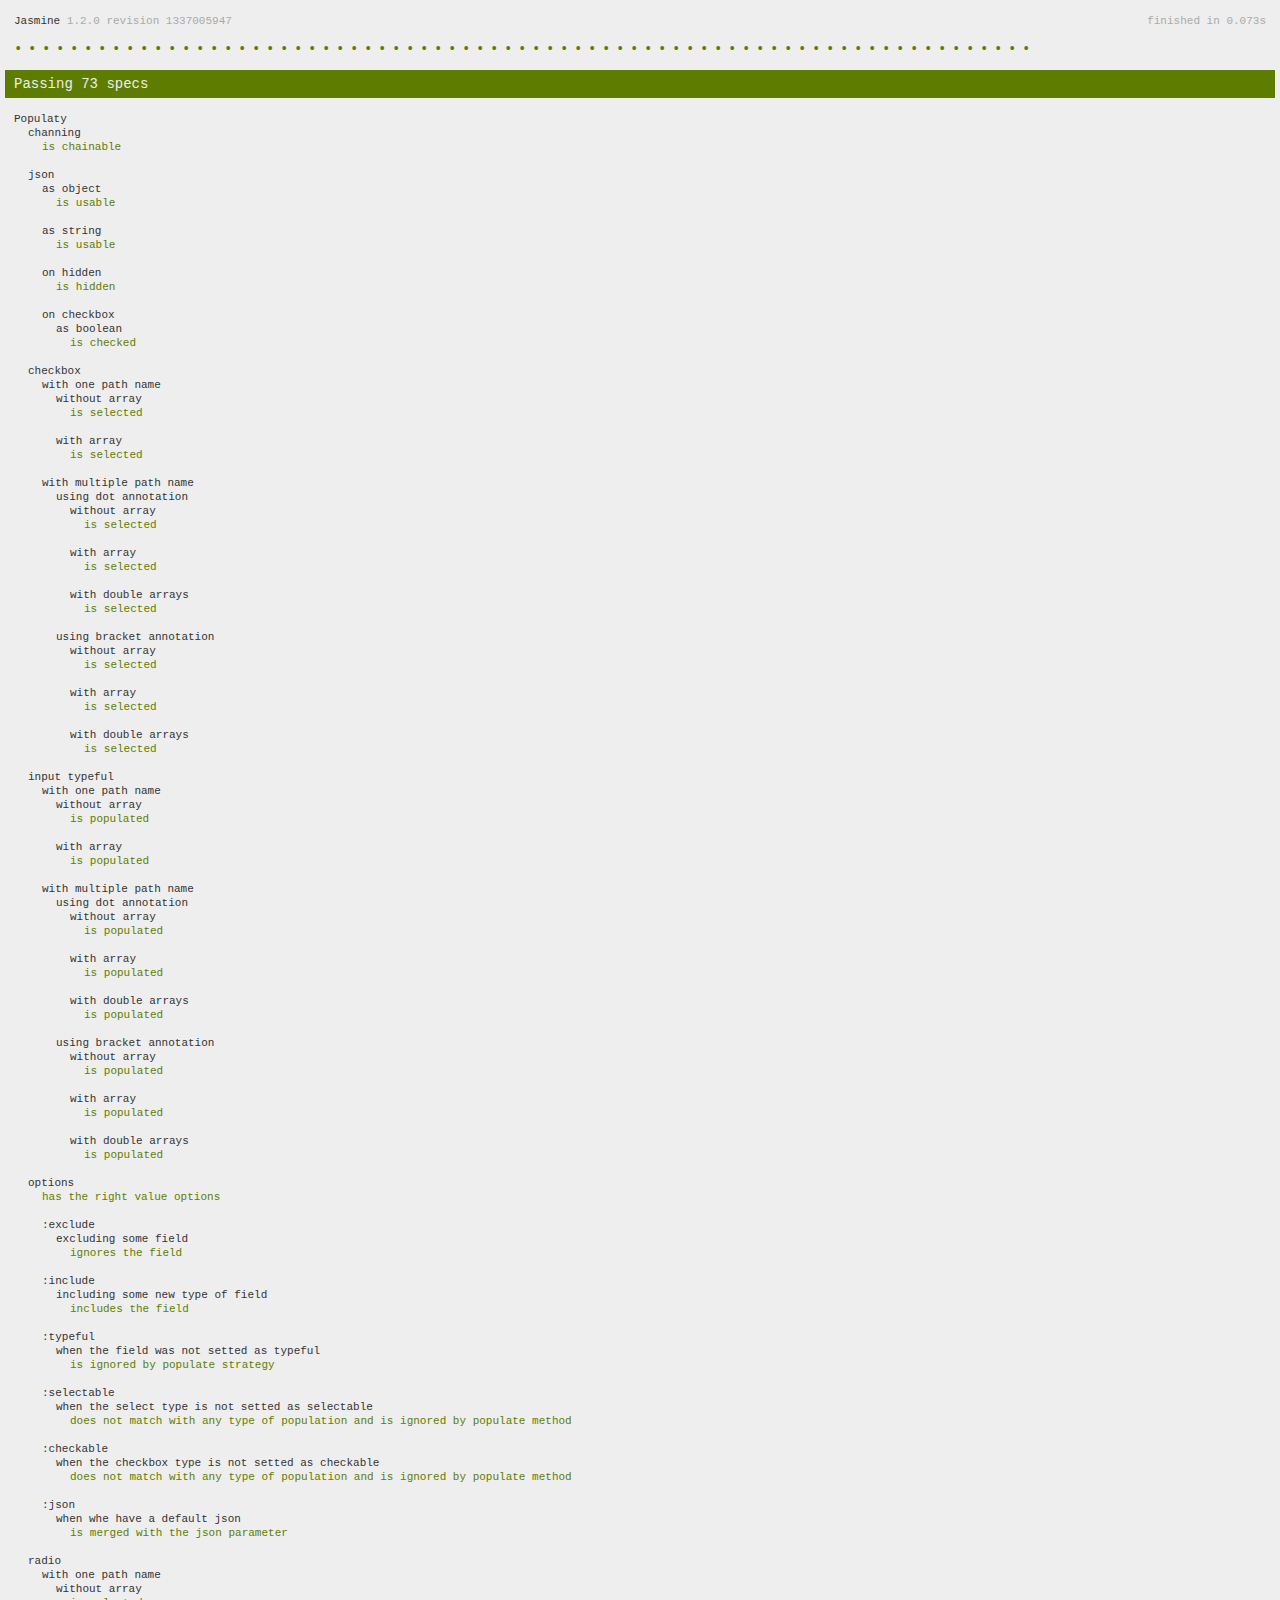
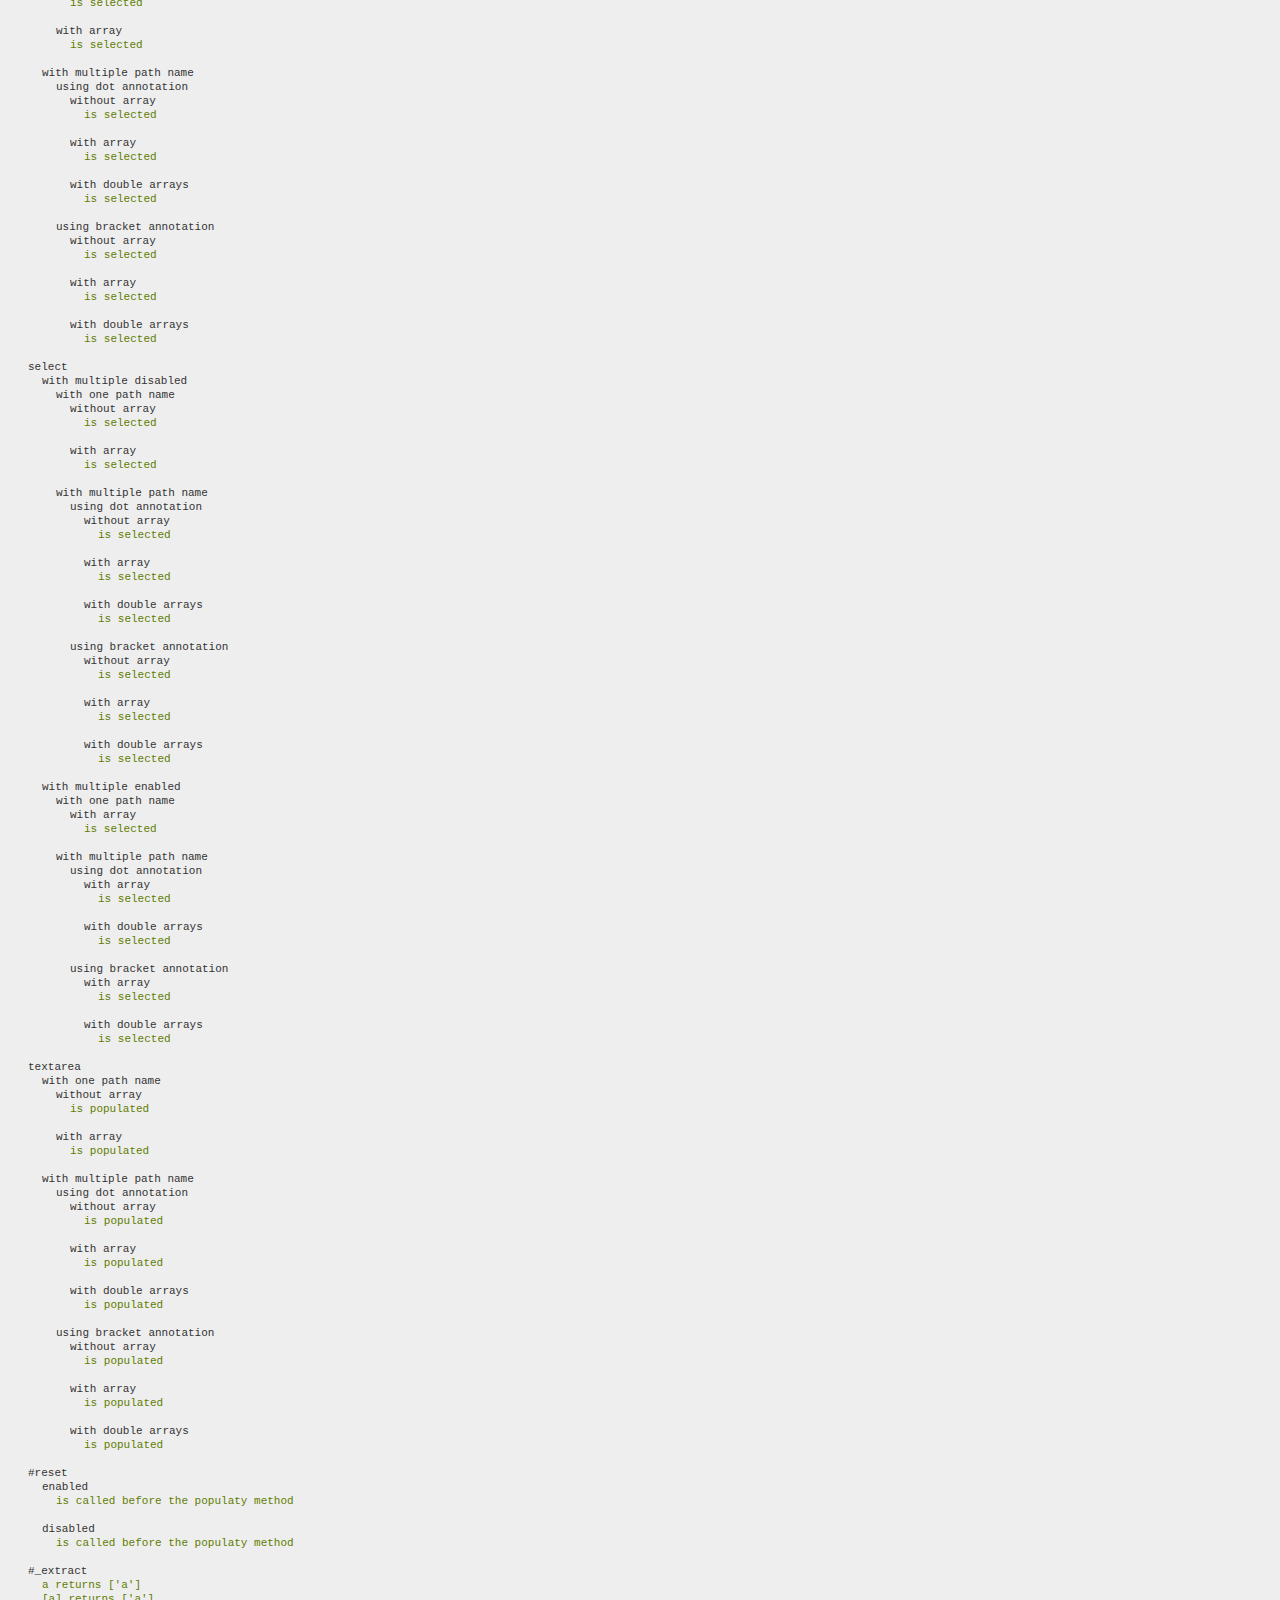
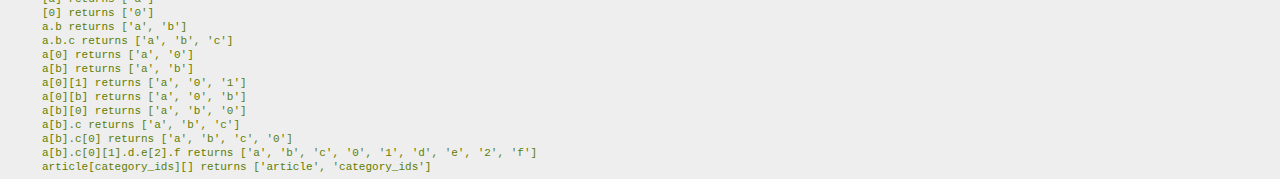
<file: spec/run.html>
<!DOCTYPE html>

<html>
<head>
  <meta charset="utf-8">

	<title>http://wbotelhos.com/labs</title>

	<link rel="stylesheet" type="text/css" href="lib/jasmine.css">

	<script type="text/javascript" src="../demo/js/jquery.min.js"></script>
	<script type="text/javascript" src="../lib/jquery.populaty.js"></script>

	<script type="text/javascript" src="lib/jasmine.js"></script>
	<script type="text/javascript" src="lib/jasmine-html.js"></script>
	<script type="text/javascript" src="lib/jasmine-jquery.js"></script>
  <script type="text/javascript" src="lib/fixtury.js"></script>
  <script type="text/javascript" src="lib/spec.helper.js"></script>

	<script type="text/javascript" src="spec.js"></script>
</head>
<body>
  <div class="fixtury"></div>

	<script type="text/javascript">
		(function() {
    	var jasmineEnv = jasmine.getEnv();

    	jasmineEnv.updateInterval = 1000;

    	var htmlReporter = new jasmine.HtmlReporter();

    	jasmineEnv.addReporter(htmlReporter);

      jasmineEnv.specFilter = function(spec) {
        return htmlReporter.specFilter(spec);
      };

    	var currentWindowOnload = window.onload;

      window.onload = function() {
        if (currentWindowOnload) {
          currentWindowOnload();
        }

        execJasmine();
      };

      function execJasmine() {
        jasmineEnv.execute();
      }
  	})();
	</script>
</body>
</html>
</file>
<file: spec/lib/jasmine.css>
body { background-color: #eeeeee; padding: 0; margin: 5px; overflow-y: scroll; }

#HTMLReporter { font-size: 11px; font-family: Monaco, "Lucida Console", monospace; line-height: 14px; color: #333333; }
#HTMLReporter a { text-decoration: none; }
#HTMLReporter a:hover { text-decoration: underline; }
#HTMLReporter p, #HTMLReporter h1, #HTMLReporter h2, #HTMLReporter h3, #HTMLReporter h4, #HTMLReporter h5, #HTMLReporter h6 { margin: 0; line-height: 14px; }
#HTMLReporter .banner, #HTMLReporter .symbolSummary, #HTMLReporter .summary, #HTMLReporter .resultMessage, #HTMLReporter .specDetail .description, #HTMLReporter .alert .bar, #HTMLReporter .stackTrace { padding-left: 9px; padding-right: 9px; }
#HTMLReporter #jasmine_content { position: fixed; right: 100%; }
#HTMLReporter .version { color: #aaaaaa; }
#HTMLReporter .banner { margin-top: 14px; }
#HTMLReporter .duration { color: #aaaaaa; float: right; }
#HTMLReporter .symbolSummary { overflow: hidden; *zoom: 1; margin: 14px 0; }
#HTMLReporter .symbolSummary li { display: block; float: left; height: 7px; width: 14px; margin-bottom: 7px; font-size: 16px; }
#HTMLReporter .symbolSummary li.passed { font-size: 14px; }
#HTMLReporter .symbolSummary li.passed:before { color: #5e7d00; content: "\02022"; }
#HTMLReporter .symbolSummary li.failed { line-height: 9px; }
#HTMLReporter .symbolSummary li.failed:before { color: #b03911; content: "x"; font-weight: bold; margin-left: -1px; }
#HTMLReporter .symbolSummary li.skipped { font-size: 14px; }
#HTMLReporter .symbolSummary li.skipped:before { color: #bababa; content: "\02022"; }
#HTMLReporter .symbolSummary li.pending { line-height: 11px; }
#HTMLReporter .symbolSummary li.pending:before { color: #aaaaaa; content: "-"; }
#HTMLReporter .bar { line-height: 28px; font-size: 14px; display: block; color: #eee; }
#HTMLReporter .runningAlert { background-color: #666666; }
#HTMLReporter .skippedAlert { background-color: #aaaaaa; }
#HTMLReporter .skippedAlert:first-child { background-color: #333333; }
#HTMLReporter .skippedAlert:hover { text-decoration: none; color: white; text-decoration: underline; }
#HTMLReporter .passingAlert { background-color: #a6b779; }
#HTMLReporter .passingAlert:first-child { background-color: #5e7d00; }
#HTMLReporter .failingAlert { background-color: #cf867e; }
#HTMLReporter .failingAlert:first-child { background-color: #b03911; }
#HTMLReporter .results { margin-top: 14px; }
#HTMLReporter #details { display: none; }
#HTMLReporter .resultsMenu, #HTMLReporter .resultsMenu a { background-color: #fff; color: #333333; }
#HTMLReporter.showDetails .summaryMenuItem { font-weight: normal; text-decoration: inherit; }
#HTMLReporter.showDetails .summaryMenuItem:hover { text-decoration: underline; }
#HTMLReporter.showDetails .detailsMenuItem { font-weight: bold; text-decoration: underline; }
#HTMLReporter.showDetails .summary { display: none; }
#HTMLReporter.showDetails #details { display: block; }
#HTMLReporter .summaryMenuItem { font-weight: bold; text-decoration: underline; }
#HTMLReporter .summary { margin-top: 14px; }
#HTMLReporter .summary .suite .suite, #HTMLReporter .summary .specSummary { margin-left: 14px; }
#HTMLReporter .summary .specSummary.passed a { color: #5e7d00; }
#HTMLReporter .summary .specSummary.failed a { color: #b03911; }
#HTMLReporter .description + .suite { margin-top: 0; }
#HTMLReporter .suite { margin-top: 14px; }
#HTMLReporter .suite a { color: #333333; }
#HTMLReporter #details .specDetail { margin-bottom: 28px; }
#HTMLReporter #details .specDetail .description { display: block; color: white; background-color: #b03911; }
#HTMLReporter .resultMessage { padding-top: 14px; color: #333333; }
#HTMLReporter .resultMessage span.result { display: block; }
#HTMLReporter .stackTrace { margin: 5px 0 0 0; max-height: 224px; overflow: auto; line-height: 18px; color: #666666; border: 1px solid #ddd; background: white; white-space: pre; }

#TrivialReporter { padding: 8px 13px; position: absolute; top: 0; bottom: 0; left: 0; right: 0; overflow-y: scroll; background-color: white; font-family: "Helvetica Neue Light", "Lucida Grande", "Calibri", "Arial", sans-serif; /*.resultMessage {*/ /*white-space: pre;*/ /*}*/ }
#TrivialReporter a:visited, #TrivialReporter a { color: #303; }
#TrivialReporter a:hover, #TrivialReporter a:active { color: blue; }
#TrivialReporter .run_spec { float: right; padding-right: 5px; font-size: .8em; text-decoration: none; }
#TrivialReporter .banner { color: #303; background-color: #fef; padding: 5px; }
#TrivialReporter .logo { float: left; font-size: 1.1em; padding-left: 5px; }
#TrivialReporter .logo .version { font-size: .6em; padding-left: 1em; }
#TrivialReporter .runner.running { background-color: yellow; }
#TrivialReporter .options { text-align: right; font-size: .8em; }
#TrivialReporter .suite { border: 1px outset gray; margin: 5px 0; padding-left: 1em; }
#TrivialReporter .suite .suite { margin: 5px; }
#TrivialReporter .suite.passed { background-color: #dfd; }
#TrivialReporter .suite.failed { background-color: #fdd; }
#TrivialReporter .spec { margin: 5px; padding-left: 1em; clear: both; }
#TrivialReporter .spec.failed, #TrivialReporter .spec.passed, #TrivialReporter .spec.skipped { padding-bottom: 5px; border: 1px solid gray; }
#TrivialReporter .spec.failed { background-color: #fbb; border-color: red; }
#TrivialReporter .spec.passed { background-color: #bfb; border-color: green; }
#TrivialReporter .spec.skipped { background-color: #bbb; }
#TrivialReporter .messages { border-left: 1px dashed gray; padding-left: 1em; padding-right: 1em; }
#TrivialReporter .passed { background-color: #cfc; display: none; }
#TrivialReporter .failed { background-color: #fbb; }
#TrivialReporter .skipped { color: #777; background-color: #eee; display: none; }
#TrivialReporter .resultMessage span.result { display: block; line-height: 2em; color: black; }
#TrivialReporter .resultMessage .mismatch { color: black; }
#TrivialReporter .stackTrace { white-space: pre; font-size: .8em; margin-left: 10px; max-height: 5em; overflow: auto; border: 1px inset red; padding: 1em; background: #eef; }
#TrivialReporter .finished-at { padding-left: 1em; font-size: .6em; }
#TrivialReporter.show-passed .passed, #TrivialReporter.show-skipped .skipped { display: block; }
#TrivialReporter #jasmine_content { position: fixed; right: 100%; }
#TrivialReporter .runner { border: 1px solid gray; display: block; margin: 5px 0; padding: 2px 0 2px 10px; }
</file>
